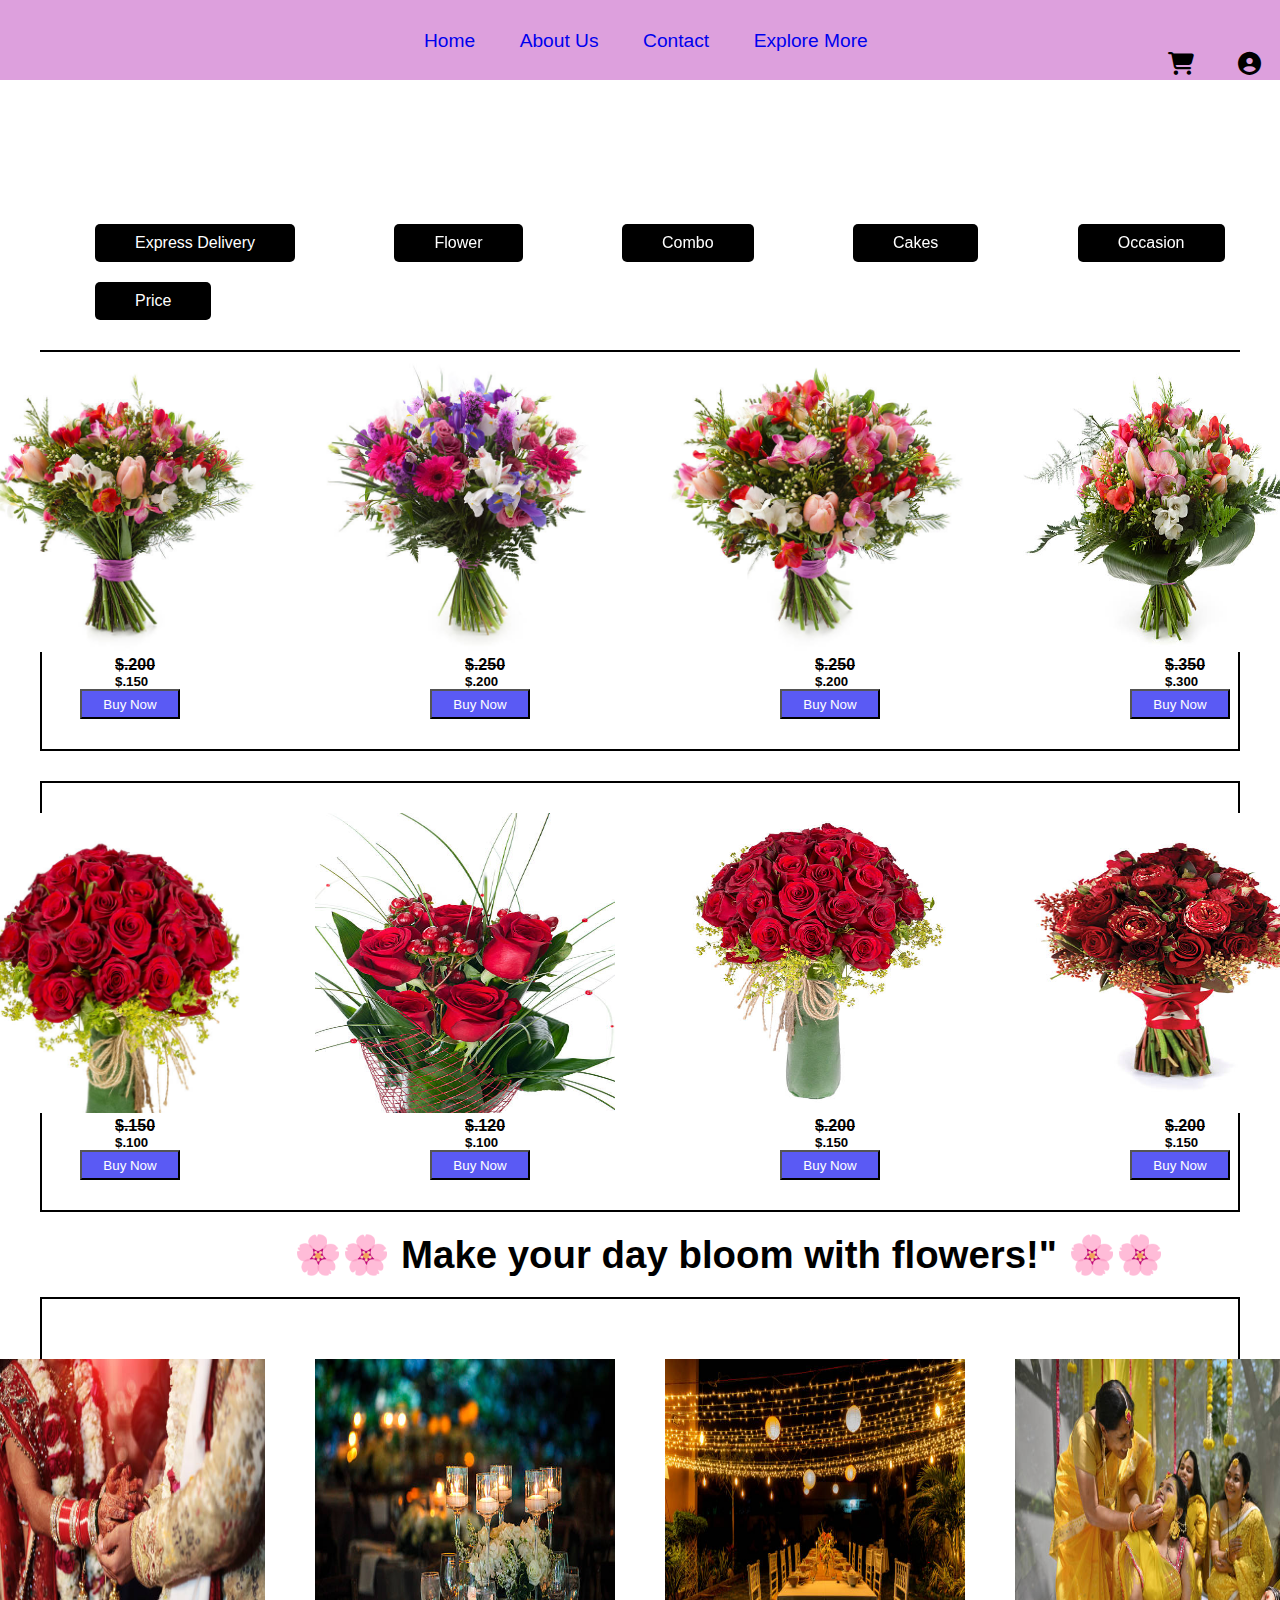
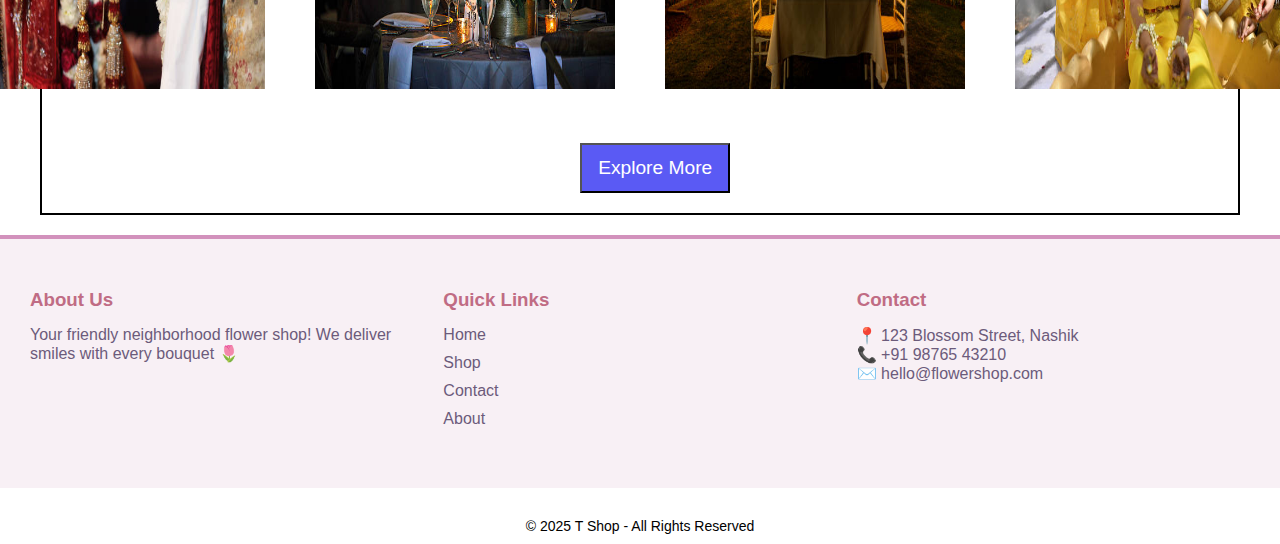
<file: Projects/flower_project/index.html>
<!DOCTYPE html>
<html lang="en">
<head>
    <meta charset="UTF-8">
    <meta name="viewport" content="width=device-width, initial-scale=1.0">
    <title>Document</title>
    <link rel="stylesheet" href="https://cdnjs.cloudflare.com/ajax/libs/font-awesome/6.7.2/css/all.min.css" integrity="sha512-Evv84Mr4kqVGRNSgIGL/F/aIDqQb7xQ2vcrdIwxfjThSH8CSR7PBEakCr51Ck+w+/U6swU2Im1vVX0SVk9ABhg==" crossorigin="anonymous" referrerpolicy="no-referrer" />
    <link rel="stylesheet" href="style.css">
</head>
<body>

    <div id="nav">


        <a href="#">Home</a>
        <a href="#">About Us</a>
        <a href="#">Contact</a>
        <a href="#">Explore More</a>

        <div id="logo">
            <a href="#"><i class="fa-solid fa-cart-shopping"></i></a>
            <a href="#"><i class="fa-solid fa-circle-user"></i></a>
        </div>

    </div>


    <div id="heading">
        <h1><span>B</span>ring <span>J</span>oy <span>W</span>ith <span>E</span>very <span>P</span>etal</h1>

    </div>

    <div id="dropdown-list">

    <div class="dropdown">
        <button class="dropbtn">Express Delivery</button>
        <div class="dropdown-content">
          <a href="#">Flowers</a>
          <a href="#">Bouquet</a>
          <a href="#">Flower & Cake</a>
          <a href="#">Cakes</a>
          <a href="#">Chocolates</a>
          <a href="#">Teddy Bears</a>
          <a href="#">Dry Fruits</a>
          <a href="#">Mithai</a>
          <a href="#">Plants</a>
          <a href="#">Combo</a>
        </div>
      </div>

      <div class="dropdown">
        <button class="dropbtn">Flower</button>
        <div class="dropdown-content">
          <a href="#">Roses</a>
          <a href="#">Lilies</a>
          <a href="#">Carnations</a>
          <a href="#">Gerberas</a>
          <a href="#">Sunflowers</a>
          <a href="#">Orchids</a>
          <a href="#">Mixed Bouquets</a>
          
        </div>
      </div>

      <div class="dropdown">
        <button class="dropbtn">Combo</button>
        <div class="dropdown-content">
          <a href="#">Flower Combos</a>
          <a href="#">Flower & Cake</a>
          <a href="#">Flower & Chocolate</a>
          <a href="#">Flower & Teddy</a>
          <a href="#">Flower & Mithai</a>
          <a href="#">Flower & Dryfruits</a>
          <a href="#">Flowers & Cake & Chocolate</a>
          <a href="#">Flowers & Cake & Teddy</a>
          
        </div>
      </div>


      <div class="dropdown">
        <button class="dropbtn">Cakes</button>
        <div class="dropdown-content">
          <a href="#"><b>By Flavour</b></a>
          <a href="#">Chocolate Cake</a>
          <a href="#">Black Forest Cake</a>
          <a href="#">Coffee Cake</a>
          <a href="#">Gems Cake</a>
          <a href="#">Red Velvet Cake</a>
          <a href="#">Pinata Cake</a>
          <a href="#">Butter Scotch Cake</a>
          <a href="#">Pineapple Cake</a>
          <a href="#">Berry Cake</a>
          
        </div>
      </div>

      <div class="dropdown">
        <button class="dropbtn">Occasion</button>
        <div class="dropdown-content">
          <a href="#"><b>Flowers For</b></a>
          <a href="#">Birthday</a>
          <a href="#">Anniversary</a>
          <a href="#">Wedding</a>
          <a href="#">New Baby</a>
          <a href="#">Funeral</a>
          <a href="#">Love</a>
          <a href="#">Thank you</a>
          <a href="#">I am Sorry</a>
          <a href="#">Get Well Soon</a>
          
        </div>

      </div>

      <div class="dropdown">
        <button class="dropbtn">Price</button>
        <div class="dropdown-content">
          <a href="#"><b>Shop by Price</b></a>
          <a href="#">Below Rs 500</a>
          <a href="#">Rs 500 to Rs 1000</a>
          <a href="#">Rs 1000 to Rs 2000</a>
          <a href="#">Above Rs 2000</a>
          
        </div>
      </div>

    </div>

      

    <div id="menu">

        <div id="I1">
            <img src="b1.jpeg" alt="">
            <h4>$.200</h4>
            <h5>$.150</h5>
            <button>Buy Now</button>
            

        </div>

        <div id="I1">
            <img src="b2.jpeg" alt="">
            <h4>$.250</h4>
            <h5>$.200</h5>
            <button>Buy Now</button>

        </div>

        <div id="I1">
            <img src="b3.jpeg" alt="">
            <h4>$.250</h4>
            <h5>$.200</h5>
            <button>Buy Now</button>


        </div>
        <div id="I1">
            <img src="b6.jpeg" alt="">
            <h4>$.350</h4>
            <h5>$.300</h5>
            <button>Buy Now</button>

        </div>

        


    </div>

    <div id="menu2">

        <div id="I2">
            <img src="b5.jpeg" alt="">
            <h4>$.150</h4>
            <h5>$.100</h5>
            <button>Buy Now</button>


        </div>
        <div id="I2">
            <img src="b7.jpeg" alt="">
            <h4>$.120</h4>
            <h5>$.100</h5>
            <button>Buy Now</button>

        </div>

        <div id="I2">
            <img src="b8.jpeg" alt="">
            <h4>$.200</h4>
            <h5>$.150</h5>
            <button>Buy Now</button>

        </div>

        <div id="I2">
            <img src="b9.jpeg" alt="">
            <h4>$.200</h4>
            <h5>$.150</h5>
            <button>Buy Now</button>

        </div>

    </div>

    <div id="menu3">
        <div id="I3">

            <h1> 🌸🌸 Make your day bloom with flowers!" 🌸🌸 </h1>
        </div>

    </div>

    <div id="main-menu">

    <div id="menu4">
        <div id="I4">
            <img src="m11.jpeg" alt="">
        </div>

        <div id="I4">
            <img src="m12.jpeg" alt="">
        </div>

        <div id="I4">
            <img src="m15.jpeg" alt="">
        </div>

        <div id="I4">
            <img src="m14.jpeg" alt="">
        </div>


    </div>
    <button>Explore More</button>

</div>

</div>

</div>

    <footer class="footer">
        <div class="footer-column">
          <h3>About Us</h3>
          <p>Your friendly neighborhood flower shop! We deliver smiles with every bouquet 🌷</p>
        </div>
        <div class="footer-column">
          <h3>Quick Links</h3>
          <a href="#">Home</a>
          <a href="#">Shop</a>
          <a href="#">Contact</a>
          <a href="#">About</a>
        </div>
        <div class="footer-column">
          <h3>Contact</h3>
          <p>📍 123 Blossom Street, Nashik</p>
          <p>📞 +91 98765 43210</p>
          <p>✉️ hello@flowershop.com</p>
        </div>
      </footer>
    
      <div class="footer-bottom">
        &copy; 2025 T Shop - All Rights Reserved
      </div>
    
    
</body>
</html>
</file>
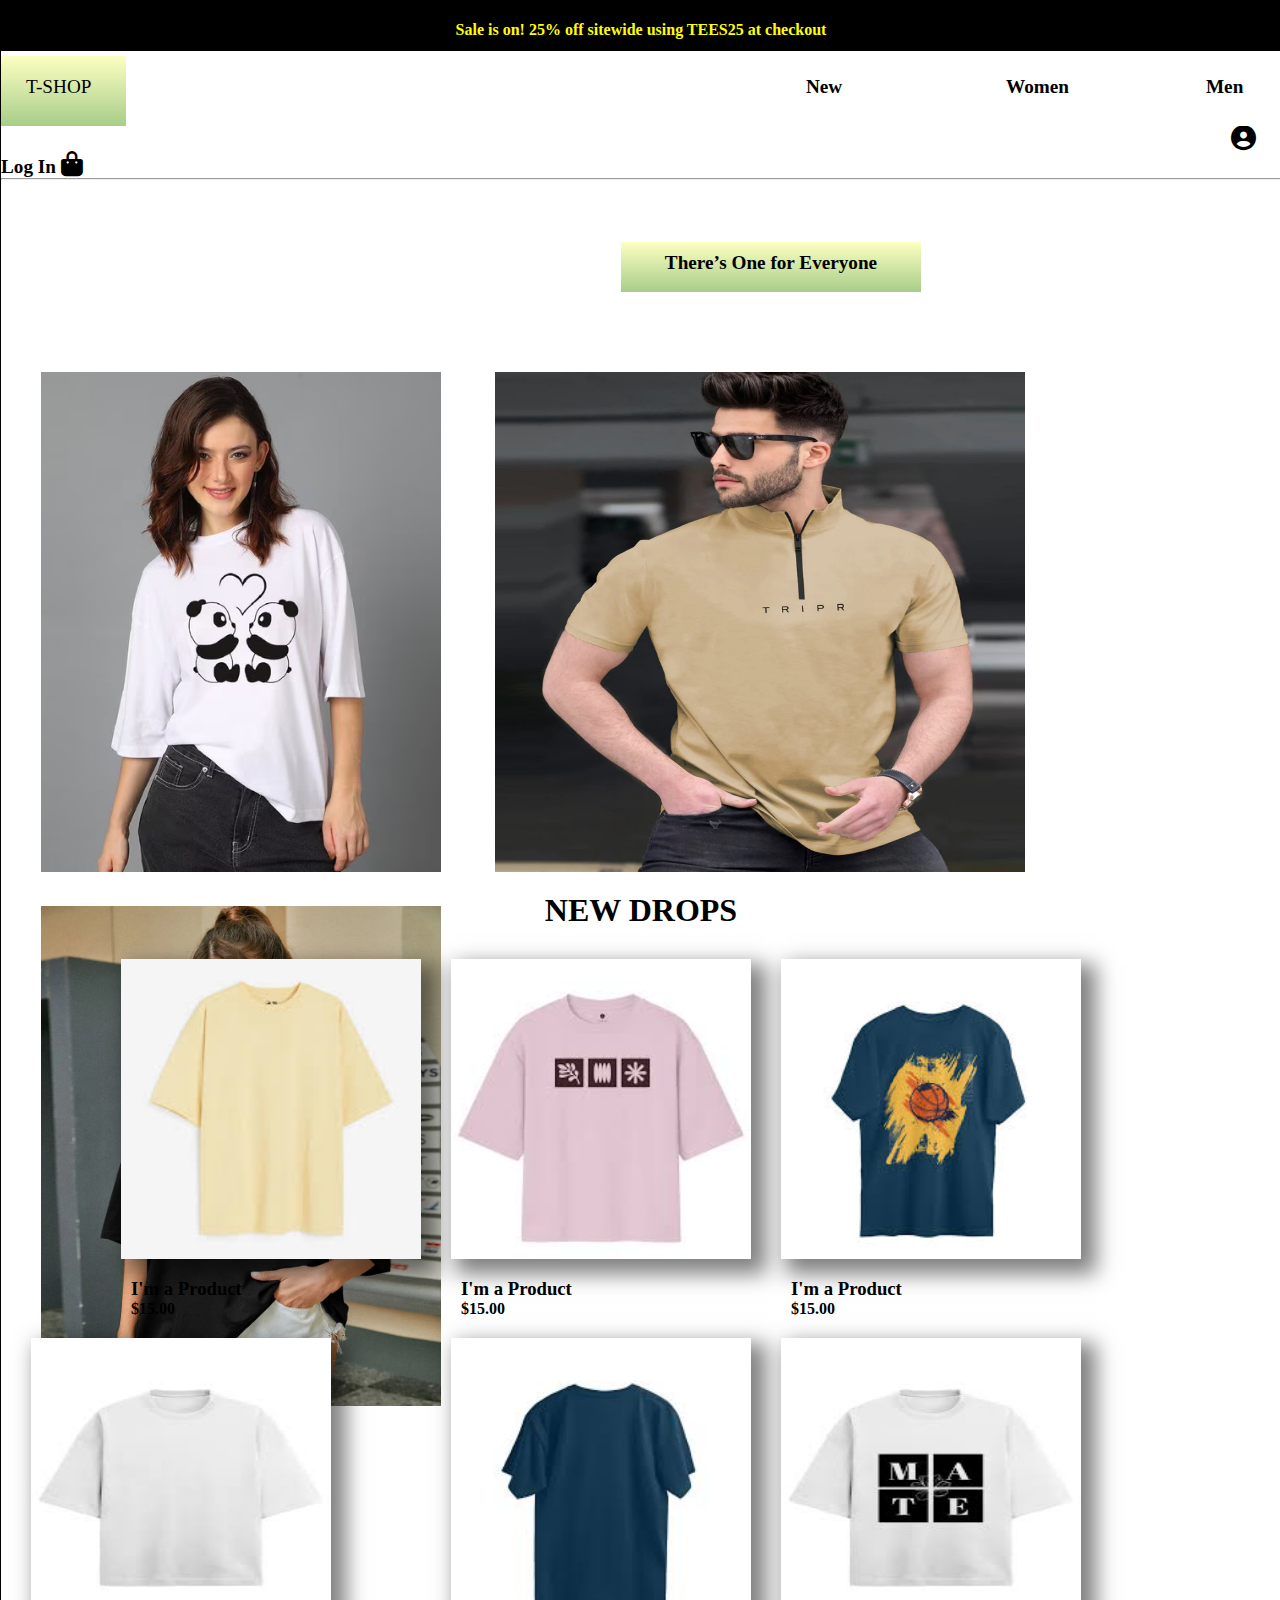
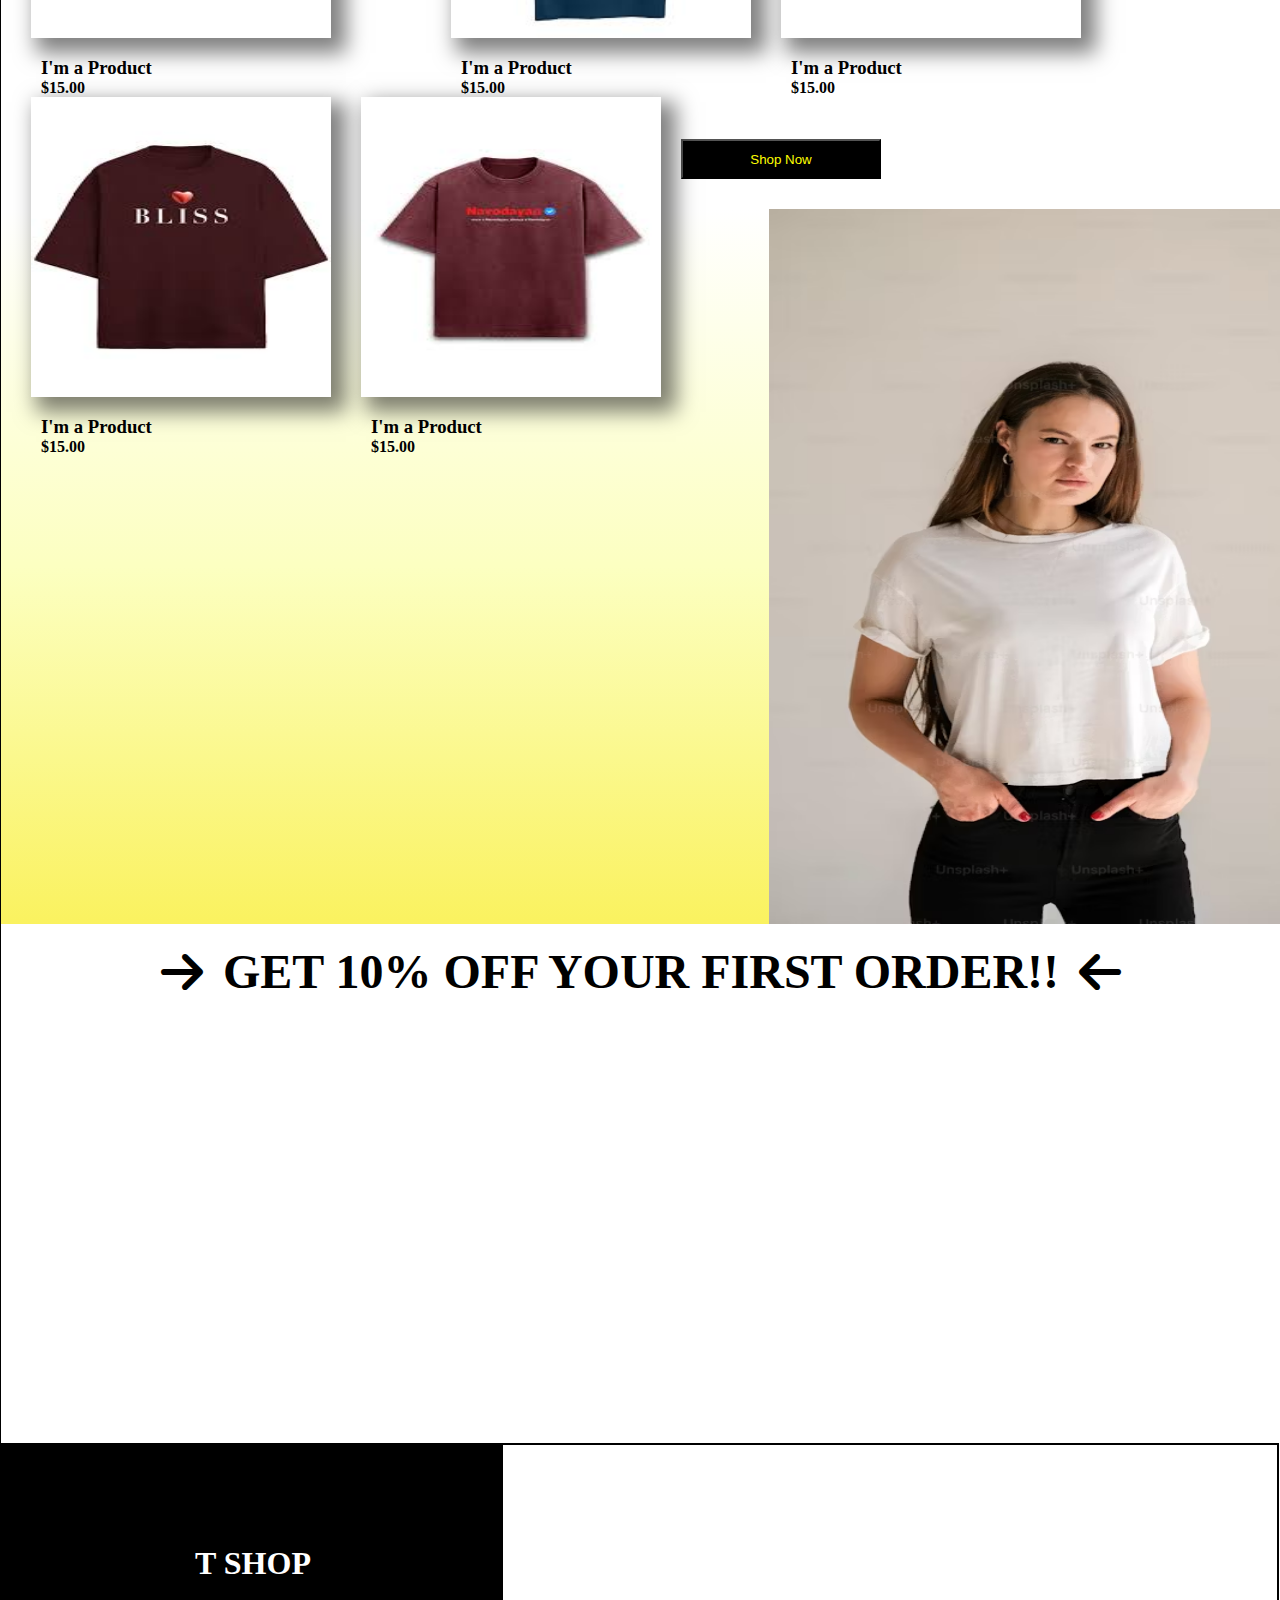
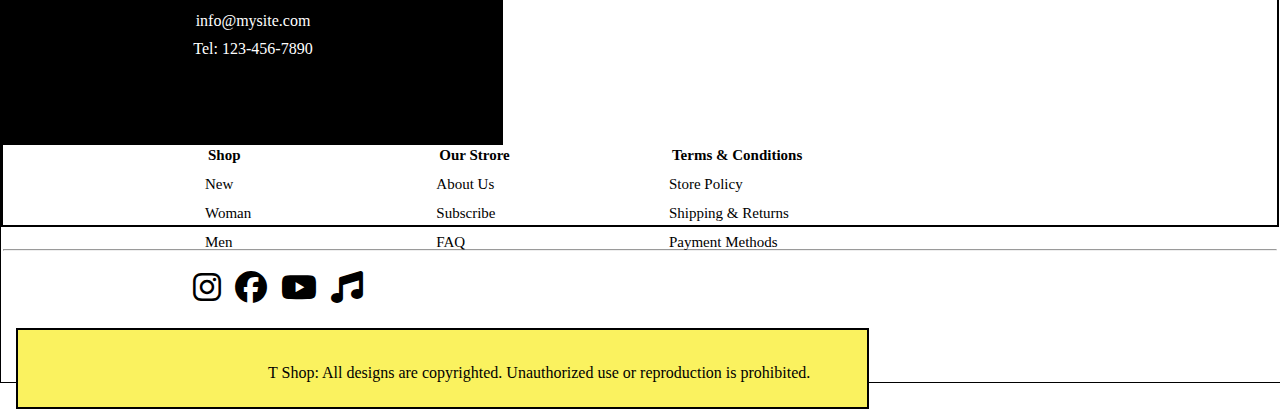
<file: Projects/shirts/index.html>
<!DOCTYPE html>
<html lang="en">
<head>
    <meta charset="UTF-8">
    <meta name="viewport" content="width=device-width, initial-scale=1.0">
    <title>Document</title>
    <link rel="stylesheet" href="https://cdnjs.cloudflare.com/ajax/libs/font-awesome/6.7.2/css/all.min.css" integrity="sha512-Evv84Mr4kqVGRNSgIGL/F/aIDqQb7xQ2vcrdIwxfjThSH8CSR7PBEakCr51Ck+w+/U6swU2Im1vVX0SVk9ABhg==" crossorigin="anonymous" referrerpolicy="no-referrer" />
    <link rel="stylesheet" href="style.css">
</head>
<body>
    <div id="id1">
        <p>
        Sale is on! 25% off sitewide using TEES25 at checkout
        </p>
    </div>

    <div id="nav">
        <a href="#" id="n1">T-SHOP</a>
        <a href="#" id="n2">New</a>
        <a href="#" id="n3">Women</a>
        <a href="#" id="n4">Men</a>
        <a href="#" id="n5"><i class="fa fa-user-circle" aria-hidden="true" style="font-size: 25px;"></i>
            Log In <i class="fa fa-shopping-bag" aria-hidden="true" style="font-size: 25px;"></i>
        </a>
        <hr>

    </div>

    <div id="contain">
        <h1>T-SHOP</h1>
        <p id="p1">There’s One for Everyone</p>        

    </div>

    <div id="design">
        <div id="t1">
            <img src="s3.jpeg" alt="">
            <div id="t2"></div>

        </div>
        <div id="t11">
            <img src="shirt3.jpeg" alt="">
            <div id="t22">
                
            </div>
        </div>
        <div id="t1">
            <img src="t2.jpeg" alt="">
            <div id="t2">
                
            </div>
        </div> 

    </div>

    <div id="menu">
        <h1>NEW DROPS</h1>

    </div>



    <div id="discount">

        <div id="d1">
            <img src="image3.jpeg" alt="">
            <h3>I'm a Product</h3>
            <h4>$15.00</h4>
        </div>
        <div id="d2">
            <img src="image4.jpeg" alt="">
            <h3>I'm a Product</h3>
            <h4>$15.00</h4>
        </div>
        <div id="d3">
            <img src="image5.jpeg" alt="">
            <h3>I'm a Product</h3>
            <h4>$15.00</h4>
        </div>
        <div id="d4">
            <img src="image6.jpeg" alt="">
            <h3>I'm a Product</h3>
            <h4>$15.00</h4>
        </div>
        <div id="d5">
            <img src="image7.jpeg" alt="">
            <h3>I'm a Product</h3>
            <h4>$15.00</h4>
        </div>
        <div id="d6">
            <img src="image8.jpeg" alt="">
            <h3>I'm a Product</h3>
            <h4>$15.00</h4>
        </div>
        <div id="d7">
            <img src="image9.jpeg" alt="">
            <h3>I'm a Product</h3>
            <h4>$15.00</h4>
        </div>
        <div id="d8">
            <img src="image10.jpeg" alt="">
            <h3>I'm a Product</h3>
            <h4>$15.00</h4>
        </div>
        

    </div>

    <div id="b1">
        <button>Shop Now</button>
    </div>
    <div id="content-shop">
        <div id="shop">
            <i class="fa fa-bolt" aria-hidden="true"></i>
            <p>SALE IS ON!</p>
            <h1>25% OFF</h1>
            <p id="s1">25% off sitewide using TEES25 at checkout</p>
        </div>

    <div id="shop1">
        <img src="big.jpeg" alt="">
    </div>

</div>

<div id="order">
    <div id="o1">
        <div class="content">
            <i class="fa fa-arrow-right" aria-hidden="true"></i>
            <h1>GET 10% OFF YOUR FIRST ORDER!!</h1>
            <i class="fa fa-arrow-left" aria-hidden="true"></i>
        </div>
    </div>
</div>

<div id="video">
    <iframe width="560" height="315" src="https://www.youtube.com/embed/80oIbalUOco?si=67n91dPRHeewrgsa" title="YouTube video player" frameborder="0" allow="accelerometer; autoplay; clipboard-write; encrypted-media; gyroscope; picture-in-picture; web-share" referrerpolicy="strict-origin-when-cross-origin" allowfullscreen></iframe>
</div>
<footer>
<div id="footer">
    <div id="f1">
        <h1>T SHOP</h1>
        <p>info@mysite.com</p>
        <p>Tel: 123-456-7890</p>

    </div>

    <div id="table1">
        <table>
            <tr>
                <th>Shop </th>
                <th>Our Strore</th>
                <th>Terms & Conditions</th>
            </tr>

            <tr>
                <td>New</td>
                <td>About Us</td>
                <td>Store Policy</td>
            </tr>
            <tr>
                <td>Woman</td>
                <td>Subscribe</td>
                <td>Shipping & Returns</td>
            </tr>
            <tr>
                <td>Men</td>
                <td>FAQ</td>
                <td>Payment Methods </td>
            </tr>
        



        </table>

    </div>
    <hr>

    <div id="logo">
    <i class="fab fa-instagram"></i>
    <i class="fab fa-facebook"></i>
    <i class="fab fa-youtube"></i>
    <i class="fas fa-music"></i>
    </div>
    <div id="logo2">
        <p>T Shop: All designs are copyrighted. Unauthorized use or reproduction is prohibited.</p>
    </div>

    

</div>



      
</footer>

    
</body>
</html>
</file>
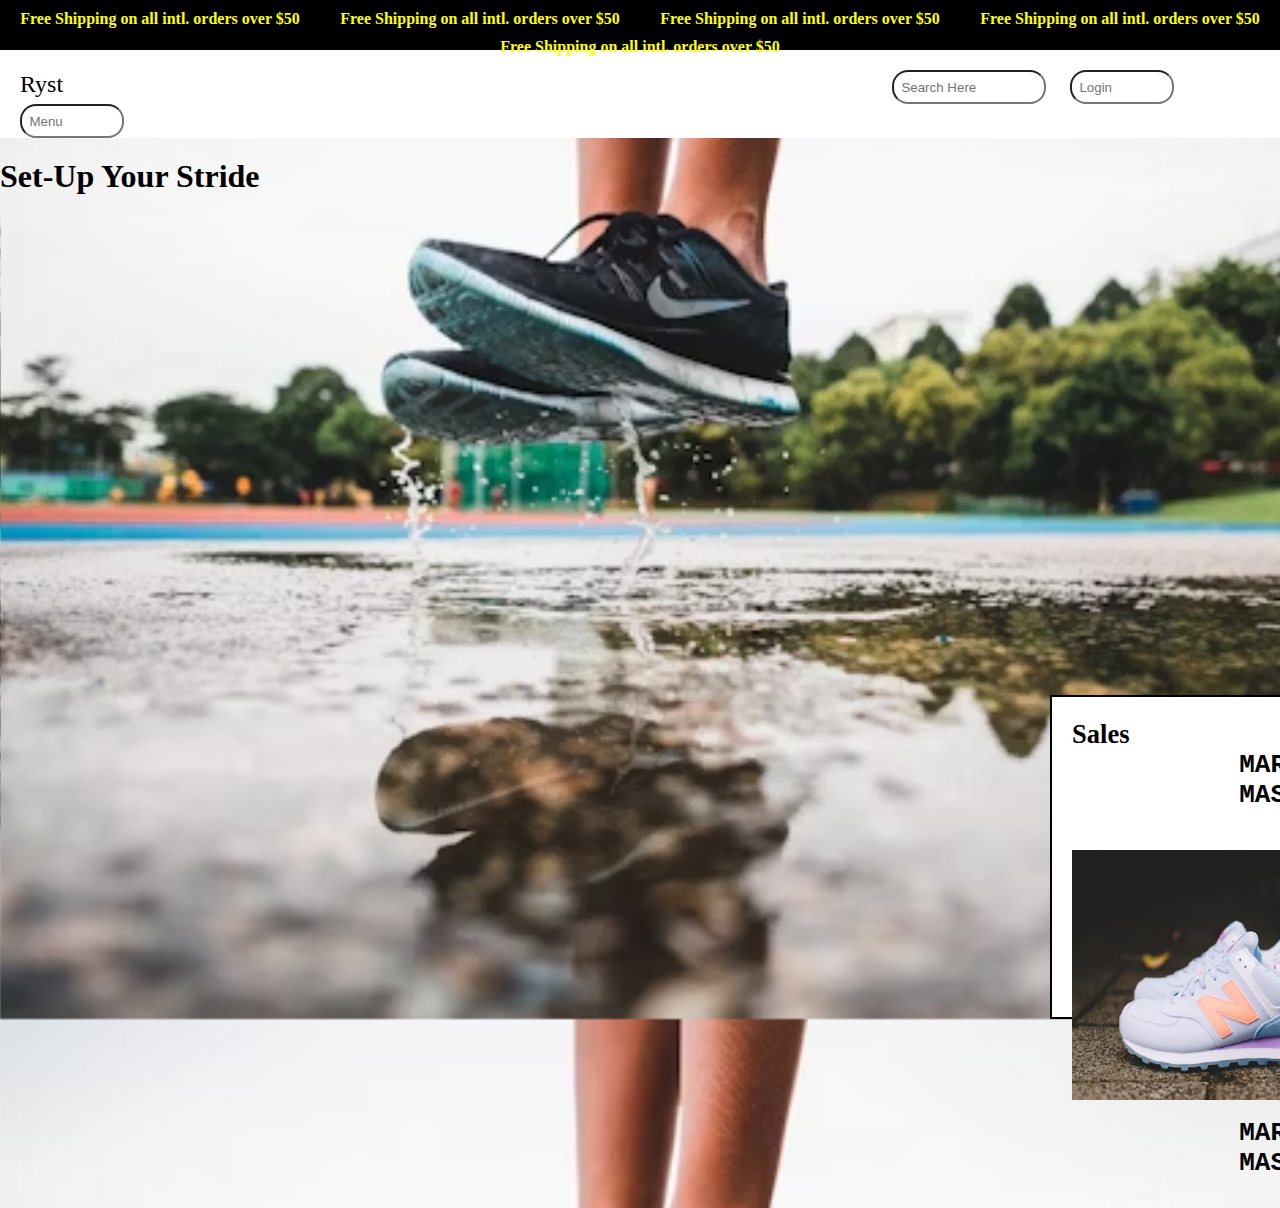
<file: Projects/template/index.html>
<!DOCTYPE html>
<html lang="en">
<head>
    <meta charset="UTF-8">
    <meta name="viewport" content="width=device-width, initial-scale=1.0">
    <title>Document</title>
    <link rel="stylesheet" href="style.css">
</head>
<body>

    

    <div id="id1">
        <h4>Free Shipping on all intl. orders over $50 </h4>
        <h4>Free Shipping on all intl. orders over $50 </h4>
        <h4>Free Shipping on all intl. orders over $50 </h4>
        <h4>Free Shipping on all intl. orders over $50 </h4>
        <h4>Free Shipping on all intl. orders over $50 </h4>
    </div>

    <div id="nav">

        <a href="#" id="nav1">Ryst</a>


        <input type="text" placeholder="  Search Here" id="nav2">

        <i class="fa fa-shopping-cart" aria-hidden="true"></i>

        <input type="text" placeholder="  Login" id="nav3">

        <input type="text" placeholder="  Menu" id="nav3">
    </div>


    <div id="container">
        <h1>Set-Up Your Stride<h1>

    <div id="c1">
        <h5>Sales</h5>
        <pre>
            MARATHON
            MASTER
        </pre>
        <img src="shoes1.jpeg" alt="">

        <pre>
            MARATHON
            MASTER
        </pre>
    </div>

    </div>



    
    
</body>
</html>
</file>
<file: Projects/flower_project/style.css>
*{
    margin: 0;
    padding: 0;
    

}

#nav{
    padding-left: 30%;
    padding-top: 30px;
    /* background-color: pink; */
    display: inline-block;
    height: 50px;
    width: 70%;
    background-color: plum;
    position: sticky;
    top: 0;
    /* z-index: -1; */

}

#nav a{
    padding-left: 40px;
    text-decoration: none;
    font-size: larger;

}
#logo{
    margin-left: 83%;
}
.fa-solid {
    font-size: larger;
    color: black;

}
#heading {
    padding-top: 30px;
    padding-left: 25%;
    padding-bottom: 20px;
    font-size: 2em;
    background-color: plum;
    opacity: 0; 
    animation: slide 1s forwards; 
    animation-delay: 1s;
    transform: translateY(-50px);
}

#heading span{
    color: red;
}


@keyframes slide {
    0% {
        opacity: 0; 
        transform: translateY(-50px); 
    }
    100% {
        opacity: 1;
        transform: translateY(0); 
    }
}

/* Container */

.dropdown {
    position: relative;
    display: inline-block;
  }

  /* Button */
.dropbtn {
    background-color: black;
    border: 2px solid black;
    margin-top: 20px;
    margin-left: 95px;
    color: white;
    padding: 10px 40px;
    font-size: 16px;
    border: none;
    cursor: pointer;
    border-radius: 5px;

  }

  /* Dropdown content (hidden by default) */
.dropdown-content {
    display: none;
    position: absolute;
    background-color: white;
    min-width: 160px;
    box-shadow: 0px 8px 16px rgba(0,0,0,0.2);
    z-index: 1;
    border-radius: 5px;
  }

  /* Links inside the dropdown */
.dropdown-content a {
    color: black;
    padding: 10px 16px;
    text-decoration: none;
    display: block;
  }

  /* Change color on hover */
.dropdown-content a:hover {
    background-color: black;
    color: white;
  }

  /* Show the dropdown on hover */
.dropdown:hover .dropdown-content {
    display: block;
  }

.dropdown:hover .dropbtn {
    background-color: #2980b9;
  }
#menu{

    margin-left: 40px;
    margin-right: 40px;
    margin-top: 30px;
    padding-bottom: 30px;
    display:flex ;
    flex-wrap: nowrap;
    justify-content: center;
    gap: 50px;
    border: 2px black solid;
    

}

#I1 img{

    display: inline-block;
    height: 300px;
    width: 300px;

}
#menu2{

    margin-left: 40px;
    margin-top: 30px;
    padding-top: 30px;
    margin-right: 40px;
    margin-bottom: 20px;
    padding-bottom: 30px;
    display:flex ;
    flex-wrap: nowrap;
    justify-content: center;
    gap: 50px;
    border: 2px solid black;
    

}

#I2 img{

    display: inline-block;
    height: 300px;
    width: 300px;

}

#I1 h4{
    text-decoration:line-through;
    margin-left: 150px;
}
#I1 h5{
    margin-left: 150px;


}

#I1 button{
    margin-left: 115px;
    height: 30px;
    width: 100px;
    background-color: rgb(90, 90, 244);
    color: white;


}
#I2 h4{
    text-decoration:line-through;
    margin-left: 150px;
}
#I2 h5{
    margin-left: 150px;


}


#I2 button{
    margin-left: 115px;
    height: 30px;
    width: 100px;
    background-color: rgb(90, 90, 244);
    color: white;


}

#menu3 {
    margin-left: 23%;
    font-size:larger;
    margin-bottom: 20px;
    
}

#sliding {
    /* background: linear-gradient(#A5158C,#BE5985,#EC7FA9,#FFB8E0); */
    display: inline-block;
    height: 500px;
    width: 80%;
    margin-top: 10px;
    /* margin-right: 50%; */
    opacity: 0; 
    animation: image-slide 1s infinite; 
    animation-delay: 1s;
    transform: translateY(-50px);
    
}


@keyframes image-slide {
    0% {
        opacity: 0; 
        transform: translateY(-50px); 
    }
    100% {
        opacity: 1;
        transform: translateY(0); 
    }
}

#sliding img{
    margin-top: 20px;
    width: 100%;
}

#menu4 {
    margin-left: 40px;
    margin-top: 30px;
    padding-top: 30px;
    margin-right: 40px;
    margin-bottom: 20px;
    padding-bottom: 30px;
    display:flex ;
    flex-wrap: nowrap;
    justify-content: center;
    gap: 50px;
    /* border: 2px solid black; */
    
}
#I4 img{
    display: inline-block;
    height: 330px;
    width: 300px;
}

#main-menu{
    border: 2px solid black;
    margin-left: 40px;
    margin-right: 40px;
    margin-bottom: 20px;
    /* padding-bottom: 30px; */
}

#main-menu button{
    margin-bottom: 20px;
    margin-left: 45%;
    height: 50px;
    width: 150px;
    background-color: rgb(90, 90, 244);
    color: white;
    font-size: larger;

}
body {
    margin: 0;
    font-family: Arial, sans-serif;
  }

.footer {
    background-color: #f8f0f5;
    color: #6c5b7b;
    padding: 40px 20px;
    display: flex;
    flex-wrap: wrap;
    justify-content: space-between;
    border-top: 4px solid #d291bc;
  }

.footer-column {
    flex: 1 1 200px;
    margin: 10px;
  }

.footer-column h3 {
    margin-bottom: 15px;
    color: #c06c84;
  }

.footer-column a {
    display: block;
    color: #6c5b7b;
    text-decoration: none;
    margin-bottom: 10px;
  }

.footer-column a:hover {
    text-decoration: underline;
  }

.footer-bottom {
    text-align: center;
    margin-top: 30px;
    font-size: 14px;
    color: black;
    margin-bottom: 10px;
  }
</file>
<file: Projects/shirts/style.css>
*{
    margin: 0;
    padding: 0;
}
body{
    width: 100%;
    height: 100%;
    border: 1px solid black;
}
#id1{
    background-color: black;
    height: 50px;
    width: 100%;
    position: sticky;
    top: 0px;
    z-index: 1;
}
#id1 p{
    color: yellow;
    padding-top: 20px;
    font-weight: bolder;
    text-align: center;
    
}
#nav{
    margin-top: 5px;
    background-color: white;
    
    
}
#n1{
    text-decoration: none;
    color: black;
    background: linear-gradient(#FCFFC1,#A8CD89);
    display: inline-block;
    padding-top: 20px;
    padding-left: 25px;
    height: 50px;
    width: 100px;
    font-size:larger;
    /* margin-top: 0; */
    

}
#n2{
    margin-left: 600px;
    padding-right: 50px;
    position: absolute;
    display: inline-block;
    height: 50px;
    width: 60px;
    background-color: white;
    transition: all 0s ease-in;
    font-size: larger;
    text-decoration: none;
    font-weight: bolder;
    padding-left: 80px;
    padding-top: 20px;
    color: black;
}
#n2:hover{
    transform:translateX(2,3);
    background-color: black;
    color: white;

}
#n3{
    margin-left: 800px;
    padding-right: 50px;
    position: absolute;
    display: inline-block;
    height: 50px;
    width: 60px;
    background-color: white;
    transition: all 0s ease-in;
    font-size: larger;
    text-decoration: none;
    font-weight: bolder;
    padding-left: 80px;
    padding-top: 20px;
    color: black;
}
#n3:hover{
    transform:translateX(2,3);
    background-color: black;
    color: white;

}
#n4{
    margin-left: 1000px;
    padding-right: 50px;
    position: absolute;
    display: inline-block;
    height: 50px;
    width: 60px;
    background-color: white;
    transition: all 0s ease-in;
    font-size: larger;
    text-decoration: none;
    font-weight: bolder;
    padding-left: 80px;
    padding-top: 20px;
    color: black;
}
#n4:hover{
    transform:translateX(2,3);
    background-color: black;
    color: white;

}
#n5{
    margin-left: 1150px;
    font-size: larger;
    text-decoration: none;
    font-weight: bolder;
    padding-left: 80px;
    padding-top: 20px;
    color: black;


}

#contain{
    text-align: center;
    

}
#contain h1{
    margin-top: 10px;
    opacity: 0; 
    animation: h1-animation 2s infinite; 
}

#contain p{
    font-weight: 900;
    font-size: larger;
    color: black;
    margin-top: 15px;
    padding-top: 10px;
    height: 40px;
    width: 300px;
    margin-left: 620px;
    background: linear-gradient(#FCFFC1,#A8CD89);
    transition: color 0.3s ease, transform 0.3s ease-in;
}
#p1:hover{
    color: black; 
    transform: scale(1.3);
    color:#47663B;
}

@keyframes h1-animation {
    0% {
        opacity: 0; 
        color: black;
        
    }
    100% {
        opacity: 1;
        color: yellow;
    }
}
#design{
    margin-top: 50px;
    height: 500px;
    width: 100%;
    padding-left: 40px;

    
} 

#t1{
    margin-top: 30px;
    flex-basis: 32%;
    position: relative;
    overflow: hidden;
    display: inline-block;
    height: 500px;
    width: 450px;

    
}
#t1 img{

    height: 500px;
    width: 400px;
    display: block;
}
#t2{
    background:transparent;
    height: 500px;
    width: 400px;
    position: absolute;
    top: 0;
    left: 0;
    transition: 0.5s;

}
#t2:hover{
    background: rgba(236, 243, 113, 0.3);
}
#t11{
    margin-right:43px;
    margin-top: 20px;
    flex-basis: 32%;
    position: relative;
    overflow: hidden;
    display: inline-block;
    height: 500px;
    width: 530px;
    
}
#t11 img{
    height: 500px;
    width: 530px;
    display: block;
}
#t22{
    background:transparent;
    height: 500px;
    width: 530px;
    position: absolute;
    top: 0;
    left: 0;
    transition: 0.5s;

}
#t22:hover{
    background: rgba(236, 243, 113, 0.3);
}
#menu h1{
    text-align: center;
    margin-top: 50px;
    margin-bottom: 30px;
}
#discount{
    display: flex;
    flex-wrap: wrap;
    flex-direction: row;
    transition: all 2s linear ease-in;
    position: absolute;

}
#d1 img{
    height: 300px;
    width: 300px;
    box-shadow: 10px 10px 20px 5px rgba(0, 0, 0, 0.5);
    margin-left: 120px;
    

}
#d1 img:hover{
    transform:scale(1.1);
    

}

#d1 h3{
    margin-top: 15px;
    padding-left: 130px;
}
#d1 h4{
    padding-left: 130px;
    margin-bottom: 20px;
}


#d2 img{
    height: 300px;
    width: 300px;
    box-shadow: 10px 10px 20px 5px rgba(0, 0, 0, 0.5);
    margin-left: 30px;

}
#d2 img:hover{
    transform:scale(1.1);
    

}
#d2 h3{
    margin-top: 15px;
    padding-left: 40px;
}
#d2 h4{
    padding-left: 40px;
}

#d3 img{
    height: 300px;
    width: 300px;
    box-shadow: 10px 10px 20px 5px rgba(0, 0, 0, 0.5);
    margin-left: 30px;
}
#d3 img:hover{
    transform:scale(1.1);
    

}
#d3 h3{
    margin-top: 15px;
    padding-left: 40px;
}
#d3 h4{
    padding-left: 40px;
}

#d4 img{
    height: 300px;
    width: 300px;
    margin-left: 30px;
    box-shadow: 10px 10px 20px 5px rgba(0, 0, 0, 0.5);


}
#d4 img:hover{
    transform:scale(1.1);
    

}
#d4 h4{
    padding-left: 40px;
}

#d4 h3{
    margin-top: 15px;
    padding-left: 40px;
}

#d5 img{
    height: 300px;
    width: 300px;
    box-shadow: 10px 10px 20px 5px rgba(0, 0, 0, 0.5);
    margin-left: 120px;

}
#d5 img:hover{
    transform:scale(1.1);
    

}

#d5 h3{
    margin-top: 15px;
    padding-left: 130px;
}
#d5 h4{
    padding-left: 130px;
}
#d5 img:hover{
    transform:scale(1.1);
    

}

#d6 img{
    height: 300px;
    width: 300px;
    margin-left: 30px;
    box-shadow: 10px 10px 20px 5px rgba(0, 0, 0, 0.5);


}
#d6 img:hover{
    transform:scale(1.1);
    

}
#d6 h4{
    padding-left: 40px;
}

#d6 h3{
    margin-top: 15px;
    padding-left: 40px;
}


#d7 img{
    height: 300px;
    width: 300px;
    margin-left: 30px;
    box-shadow: 10px 10px 20px 5px rgba(0, 0, 0, 0.5);


}
#d7 img:hover{
    transform:scale(1.1);
    

}
#d7 h4{
    padding-left: 40px;
}

#d7 h3{
    margin-top: 15px;
    padding-left: 40px;
}

#d8 img{
    height: 300px;
    width: 300px;
    margin-left: 30px;
    box-shadow: 10px 10px 20px 5px rgba(0, 0, 0, 0.5);


}
#d8 img:hover{
    transform:scale(1.1);
    

}
#d8 h4{
    padding-left: 40px;
}

#d8 h3{
    margin-top: 15px;
    padding-left: 40px;
}

#b1 button{
    margin-top: 780px;
    margin-left: 680px;
    display: inline-block;
    height: 40px;
    width: 200px;
    background-color: black;
    color: yellow;
}

#content-shop {
    display: flex;
    margin-top: 30px;
}

#shop{
    display: inline-block;
    height: 715px;
    width: 60%;
    background: linear-gradient(white,#FCFFC1,#faf25f);
}
.fa-bolt {
    font-size: 60px; 
    padding-top: 80px;
    padding-left: 420px;
}
#shop p{
    text-align: center;
    padding-top: 40px;
    font-size:x-large;
    opacity: 0; 
    animation: slide 3s infinite; 
    animation-delay: 1s;
    transform: translateY(-50px);
}
#shop h1{

    margin-top: 40px;
    padding-left:230px ;
    font-size: 7rem;
    font-weight: bolder;
    opacity: 0; 
    animation: slide 3s infinite; 
    animation-delay: 2s;
    transform: translateY(-50px);
}
#s1{
    padding-bottom: 250px;
    animation-delay: 3s;
    transform: translateY(-50px);

}
#shop1 {
    display: flex;
    align-items: center; 
}

#shop1 img {
    
    display: inline-block;
    height: 715px;
    width: 600px;
    position: absolute;
}


@keyframes slide {
    0% {
        opacity: 0; 
        transform: translateY(-50px); 
    }
    100% {
        opacity: 1;
        transform: translateY(0); 
    }
}

#o1 .content {
    display: flex;
    align-items: center; 
    justify-content: center; 
    gap: 20px;
    margin-top: 20px;
    margin-bottom: 20px;
    
}

.fa {
    margin-top: 0; 
    font-size: 3rem; 
    /* opacity: 0; 
    animation: slide 2s infinite; 
    animation-delay: 0s; */
}

#o1 h1 {
    margin: 0; 
    font-size: 3rem;
    text-align: center;
}

#video iframe{
    margin-left:30%;
    height: 400px;
    width: 40%;
    margin-bottom: 20px;
    border-radius: 16px;
}

#footer{
    height: 380px;
    width: 99.5%;
    border: 2px solid black;
    display: inline-block;
}
#f1{
    display: inline-block;
    height: 300px;
    width: 500px;
    background-color: black;
    color: white;
    text-align: center;
    
}
#f1 h1{
    padding-top: 100px;
    margin-bottom: 20px;
    display: inline-block;

}
#f1 p{
    padding-top: 10px;
}

#table1{
    display: inline-block;
    height: 100px;
    width: 700px;
    margin-left: 200px;
    font-size: 15px;
    font-family:serif;

}
th{
    margin-top: 10px;
    margin-bottom: 10px;
    padding-left: 3px;
    text-align: start;

}
td{
    

    padding-top: 10px;
    text-align: start;
    width: 250px;

    
}
#logo{
    display: inline-block;
    height: 57px;
    width: 20%;
    padding-left: 180px;
    padding-top: 20px;
    

}
.fab{
    font-size: 2em;
    margin-left: 10px;



}
.fas{
    font-size: 2em;
    padding-left: 10px;

}

#logo2{
    display: inline-block;
    height: 43px;
    width: 66.7%;
    background-color: #faf25f;
    padding-top: 33.5px;
    border: 2px solid black;
    margin-left: 13px;
    

}

#logo2 p{
    padding-left: 250px;
}
</file>
<file: Projects/template/style.css>
*{
    margin: 0;
    padding: 0;
}

body{
    background-image: url('wallppr.jpeg');
    background-size: cover;
}

#id1{

    background-color: black;
    color: yellow;
    display: flex;
    flex-wrap: wrap;
    justify-content:space-around;
    position: relative;
    height: 50px;
    width: 100%;
    

}
h4{
    margin-top: 10px;
    transition: all  ease-in;
    animation-name:slide;
    animation-duration:2s;
    animation-timing-function:linear;
    animation-iteration-count: infinite;
    animation-direction:reverse;
    font-weight: bolder;
    font-family: 'Times New Roman', Times, serif;

}
@keyframes slide{
    0%{
        transform: translateX(0%);
    }
    100%{
        transform: translateX(-100%);
    }
}

#nav{
    background-color: white;
    padding-top: 20px;
    margin-bottom: 20px;
}
#nav1{

    font-size:x-large;
    color: black;
    text-decoration: none;
    padding-left: 20px;
    display: inline-block;
    height: 30px;
    width: 60%;


}
#nav2{
    
    display: inline-block;
    transition: all 0s ease-in;
    height: 30px;
    width: 150px;
    border-radius: 16px;
    margin-left: 100px;

}
#nav2 input{ 
    height: 30px;
    width: 250px;
    border-radius: 16px;

}
input:hover{
    background-color:#FFF0DC;
    font-weight: bolder;
}

#nav3{
    display: inline-block;
    transition: all 0s ease-in;
    height: 30px;
    width: 100px;
    border-radius: 16px;
    margin-left: 20px;

}
#c1{
    height: 300px;
    width: 500px;
    border: 2px solid black;
    background-color: white;
    margin-left: 1050px;
    margin-top: 500px;
    /* background-image: url(shoes1.jpeg); */
    padding-top: 20px;
    background-size: contain;

}

#c1 img{
    height:250px ;
    width: 300px;
    padding-top: 10px;
    padding-left: 20px;
    display: inline-block;
    padding-bottom: 10px;
} 
#c1 h5{
    padding-top: 2px;
    padding-left: 20px;
}
</file>
